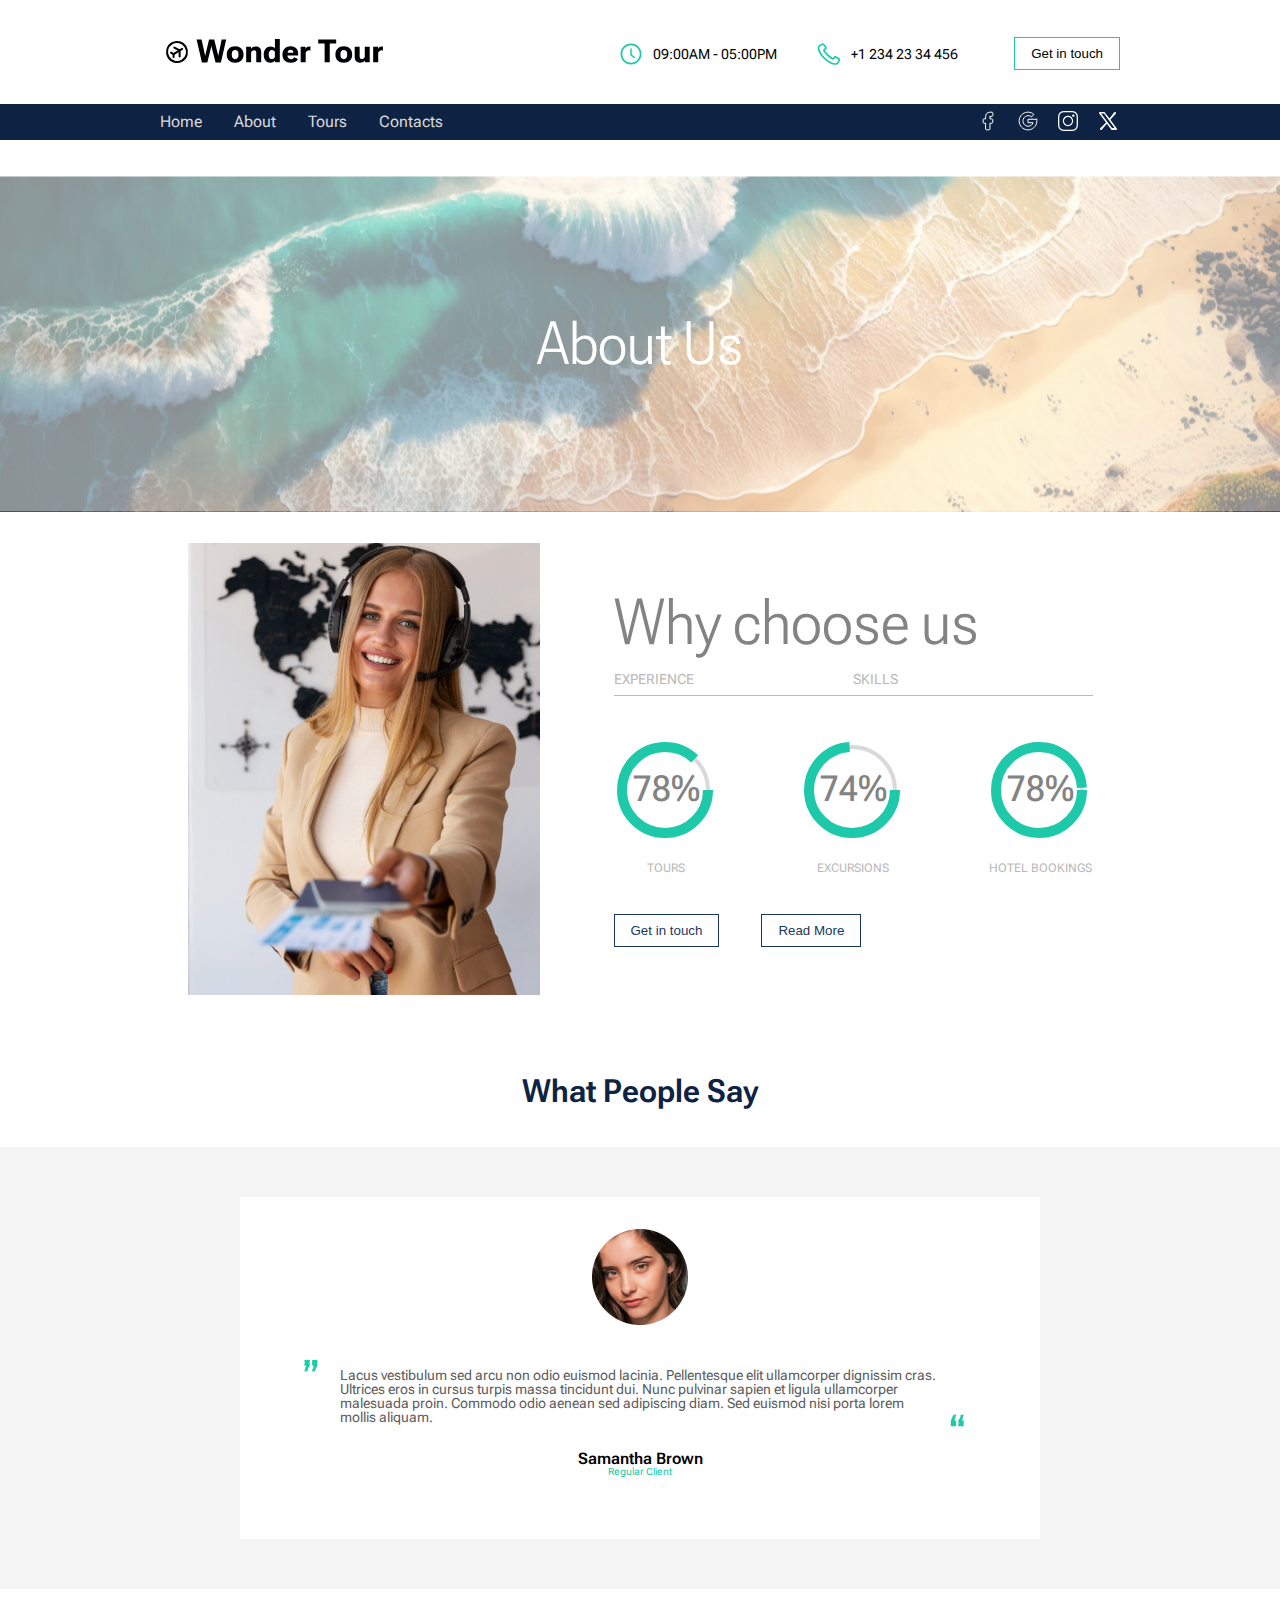
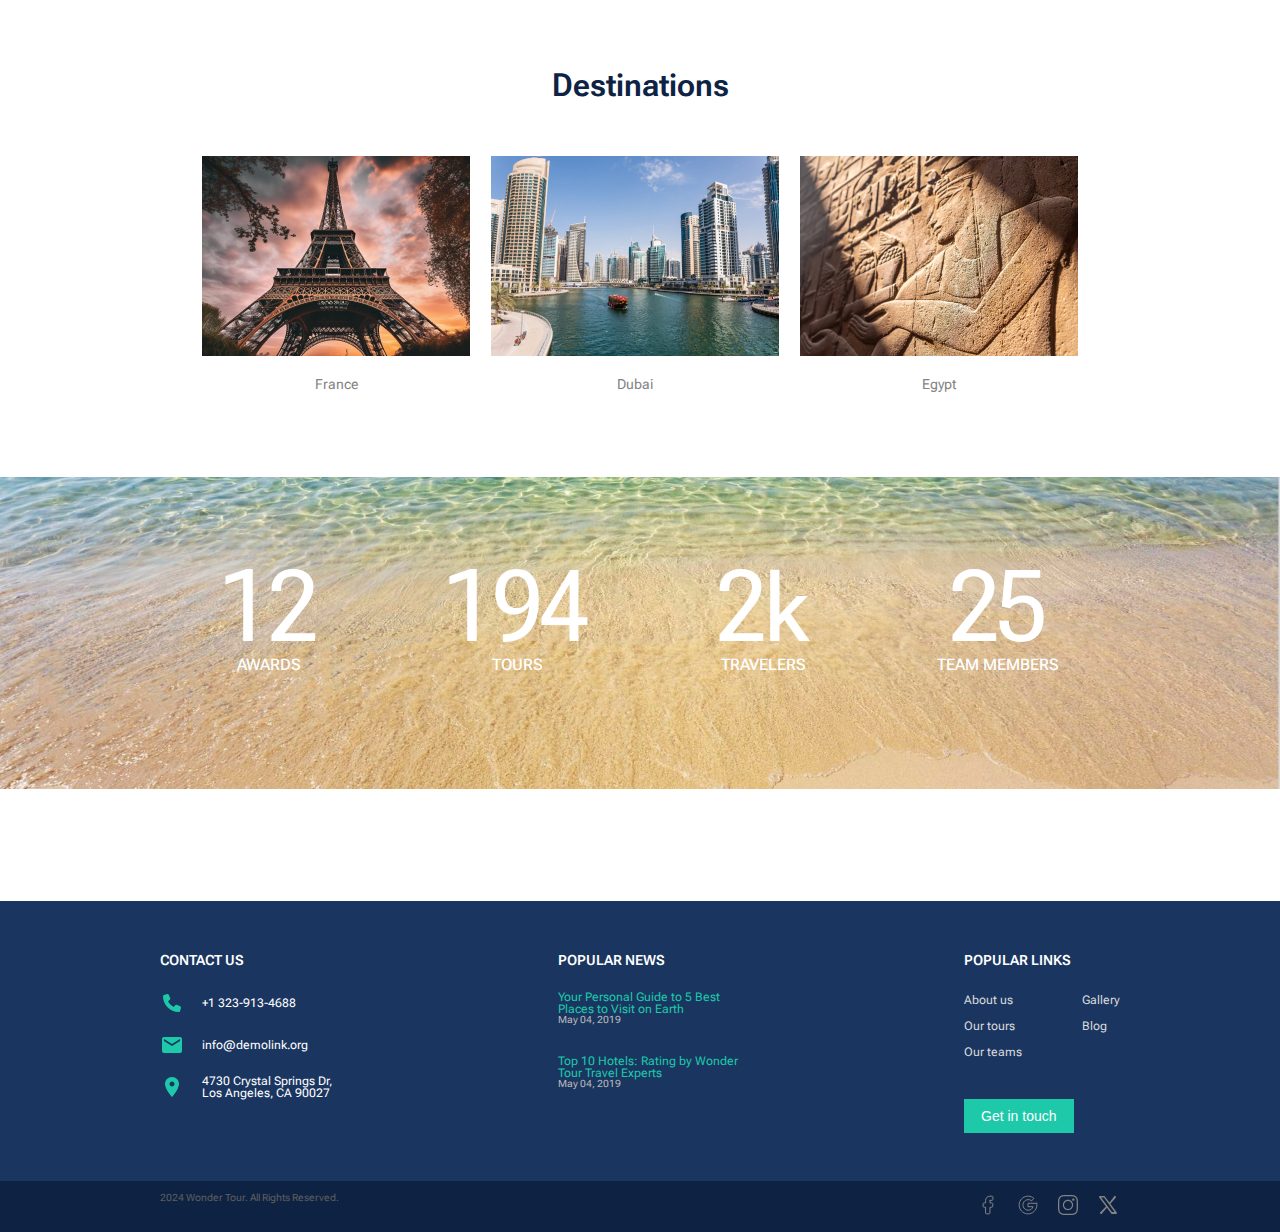
<file: about.html>
<!DOCTYPE html>
<html lang="en">
<head>
    <meta charset="UTF-8">
    <meta name="viewport" content="width=device-width, initial-scale=1.0">
    <title>Document</title>
    <link rel="stylesheet" href="css/reset.css">
    <link rel="stylesheet" href="https://cdnjs.cloudflare.com/ajax/libs/font-awesome/6.6.0/css/all.min.css" crossorigin="anonymous" referrerpolicy="no-referrer" />
    <link href="https://fonts.googleapis.com/css2?family=Roboto+Flex:opsz,wght@8..144,100..1000&display=swap" rel="stylesheet">
    <link rel="stylesheet" href="css/s_about.css">
    <link rel="stylesheet" href="css/media_about.css">
</head>
<body>
<header>
    <div class="header-top">
        <div class="container">
            <div class="logo">
                <a href="index.html"><img src="img/logo.svg" alt="logo"></a>
            </div>
            <div class="info">
                <div class="info-item">
                    <img src="img/clock.svg" alt="clock">
                    <span>09:00AM - 05:00PM</span>
                </div>
                <div class="info-item">
                    <img src="img/phone.svg" alt="phone">
                    <span>+1 234 23 34 456</span>
                </div>         
                <button>Get in touch</button>
            </div>
        </div>                    
    </div>
    <nav>
        <div class="scrollTop">
            <i class="fa-regular fa-circle-up"></i>
        </div>
        <div class="container">
            <ul class="menu">
                <li><a href="index.html">Home</a>
                    <span class="sub-menu-arrow"></span>
                    <ul class="sub-menu">
                        <li><a data-goto=".sub-menu-link1" href="index.html#sub-menu-link1">Tours</a></li>
                        <li><a data-goto=".sub-menu-link2" href="index.html#sub-menu-link2">Horizons</a></li>
                        <li><a data-goto=".sub-menu-link3" href="index.html#sub-menu-link3">Services</a></li>
                        <li><a data-goto=".sub-menu-link4" href="index.html#sub-menu-link4">Hot tours</a></li>
                        <li><a data-goto=".sub-menu-link5" href="index.html#sub-menu-link5">People</a></li>
                        <li><a data-goto=".sub-menu-link6" href="index.html#sub-menu-link6">Impression</a></li>
                    </ul>
                </li>
                <li><a href="about.html">About</a>
                    <span class="sub-menu-arrow"></span>
                <ul class="sub-menu">
                    <li><a href="about.html#choose">Choose</a></li>
                    <li><a href="about.html#p_say">Peaple say</a></li>
                    <li><a href="about.html#dest">Destinations</a></li>
                </ul>
                </li>
                <li><a href="tours.html">Tours</a>
                    <span class="sub-menu-arrow"></span>
                    <ul class="sub-menu">
                        <li><a href="tours.html#h_tours">Hot tours</a></li>
                        <li><a href="tours.html#our_dest">Our Destinations</a></li>
                    </ul>
                </li>
                <li><a href="contacts.html">Contacts</a>
                </li>
            </ul>
            <div class="btn-menu">
                <i class="fa-solid fa-bars"></i>
            </div>
            <ul class="socials">
                <li><a href="https://uk-ua.facebook.com/"><img src="img/Social Facebook.svg" alt="facebook"></a></li>
                <li><a href="https://mail.google.com/mail"><img src="img/Social Google.svg" alt="gmail"></a></li>
                <li><a href="https://www.instagram.com/"><img src="img/Social Instagram.svg" alt="instagram"></a></li>
                <li><a href="https://x.com/"><img src="img/Social X.svg" alt="twitter"></a></li>
            </ul>
        </div>        
    </nav>
    <div class="header-content">
        <h1>About Us</h1>
    </div>    
</header>
<section class="choose">
    <a id="choose"></a>
    <div class="container">
        <div class="choose-im">
            <img src="img/choose_img.jpg" alt="woman">
        </div>
        <div class="choose-info">
            <h1>Why choose us</h1>
            <ul>
                <li><a href="#">Experience</a></li>
                <li><a href="#">Skills</a></li>
            </ul>
            <div class="experience">
                <div>
                    <div class="percent">
                        <svg class="c1">
                            <circle cx="51" cy="51" r="43">
                        </svg>
                        <svg class="c2" data-value="87">
                            <circle cx="51" cy="51" r="43">
                        </svg>
                    </div>
                    <p class="counter"><span data-value="87">87</span>%</p>
                    <p>tours</p>
                </div>
                <div>
                    <div class="percent">
                        <svg class="c1">
                            <circle cx="51" cy="51" r="43">
                        </svg>
                        <svg class="c2" data-value="74">
                            <circle cx="51" cy="51" r="43">
                        </svg>
                    </div>
                    <p class="counter"><span data-value="74">74</span>%</p>
                    <p>excursions</p>
                </div>
                <div>
                    <div class="percent">
                        <svg class="c1">
                            <circle cx="51" cy="51" r="43">
                        </svg>
                        <svg class="c2" data-value="99">
                            <circle cx="51" cy="51" r="43">
                        </svg>
                    </div>
                    <p class="counter"><span data-value="99">99</span>%</p>
                    <p>hotel bookings</p>
                </div>
            </div>
            <div class="btn">
                <button>Get in touch</button>
                <button>Read More</button>
            </div>
        </div>
    </div>
</section>
<section class="people-say">
    <a id="p_say"></a>
    <h2>What People Say</h2>
    <div class="grey">
        <div class="container">
            <img src="img/face.png" alt="face">
            <p class="say">
                Lacus vestibulum sed arcu non odio euismod lacinia. Pellentesque elit ullamcorper dignissim cras. Ultrices eros in cursus turpis massa tincidunt dui. Nunc pulvinar sapien et ligula ullamcorper malesuada proin. Commodo odio aenean sed adipiscing diam. Sed euismod nisi porta lorem mollis aliquam.
                <img src="img/open.svg" alt="open" class="open">
                <img src="img/close.svg" alt="close" class="close">
            </p>

            <p class="name">Samantha Brown</p>
            <p class="status">Regular Client</p>
        </div>
    </div>
</section>
<section class="dest">
    <a id="dest"></a>
    <h2>Destinations</h2>
    <div class="container">
        <div class="dest-item">
            <img src="img/des_frans.jpg" alt="france">
            <p>France</p>
        </div>
        <div class="dest-item">
            <img src="img/des_dubai.jpg" alt="dubai">
            <p>Dubai</p>
        </div>
        <div class="dest-item">
            <img src="img/des_egypt.jpg" alt="egypt">
            <p>Egypt</p>
        </div>
    </div>
</section>
<section class="counts">
    <div class="container">
        <div>
            <p class="num">12</p>
            <p class="title">awards</p>
        </div>
        <div>
            <p class="num">194</p>
            <p class="title">tours</p>
        </div>
        <div>
            <p class="num">2k</p>
            <p class="title">travelers</p>
        </div>
        <div>
            <p class="num">25</p>
            <p class="title">team members</p>
        </div>
    </div>
</section> 
<footer>
    <div class="footer-cont">
        <div class="container">
            <div class="f-cont-contacts">
                <h3>CONTACT US</h3>
                <div>
                    <img src="img/footer_phone.svg" alt="phone" style="margin:3px">
                    <p>+1 323-913-4688</p>
                </div>
                <div>
                    <img src="img/footer_email.svg" alt="email">
                    <p>info@demolink.org</p>
                </div>
                <div>
                    <img src="img/footer_location.svg" alt="location">
                    <p>4730 Crystal Springs Dr,<br>
                        Los Angeles, CA 90027</p>
                </div>
            </div>
            <div class="f-cont-popnews">
                <h3>POPULAR NEWS</h3>
                <div>
                    <p class="news-title">
                        Your Personal Guide to 5 Best<br>
                        Places to Visit on Earth
                    </p>
                    <p class="news-date">
                        May 04, 2019
                    </p>
                </div>
                <div>
                    <p class="news-title">
                        Top 10 Hotels: Rating by Wonder<br>
                        Tour Travel Experts
                    </p>
                    <p class="news-date">
                        May 04, 2019
                    </p>
                </div>

            </div>
            <div class="f-cont-poplinks">
                <h3>POPULAR LINKS</h3>
                <div class="links">
                    <ul>
                        <li><a href="#">About us</a></li>
                        <li><a href="#">Our tours</a></li>
                        <li><a href="#">Our teams</a></li>
                    </ul>
                    <ul>
                        <li><a href="#">Gallery</a></li>
                        <li><a href="#">Blog</a></li>
                    </ul>
                </div>
                <button>Get in touch</button>
            </div>
        </div>
    </div>
    <div class="footer-bottom">
        <div class="container">
            <p>
                2024  Wonder Tour. All Rights Reserved.
            </p>
            <ul class="socials">
                <li><a href="https://uk-ua.facebook.com/"><img src="img/Social Facebook copy.svg" alt="facebook"></a></li>
                <li><a href="https://mail.google.com/mail"><img src="img/Social Google copy.svg" alt="gmail"></a></li>
                <li><a href="https://www.instagram.com/"><img src="img/Social Instagram copy.svg" alt="instagram"></a></li>
                <li><a href="https://x.com/"><img src="img/Social X copy.svg" alt="twitter"></a></li>
            </ul>
        </div>
    </div>
</footer>
<script src="js/counter.js"></script>
<script src="js/nav.js"></script>
</body>
</html>
</file>
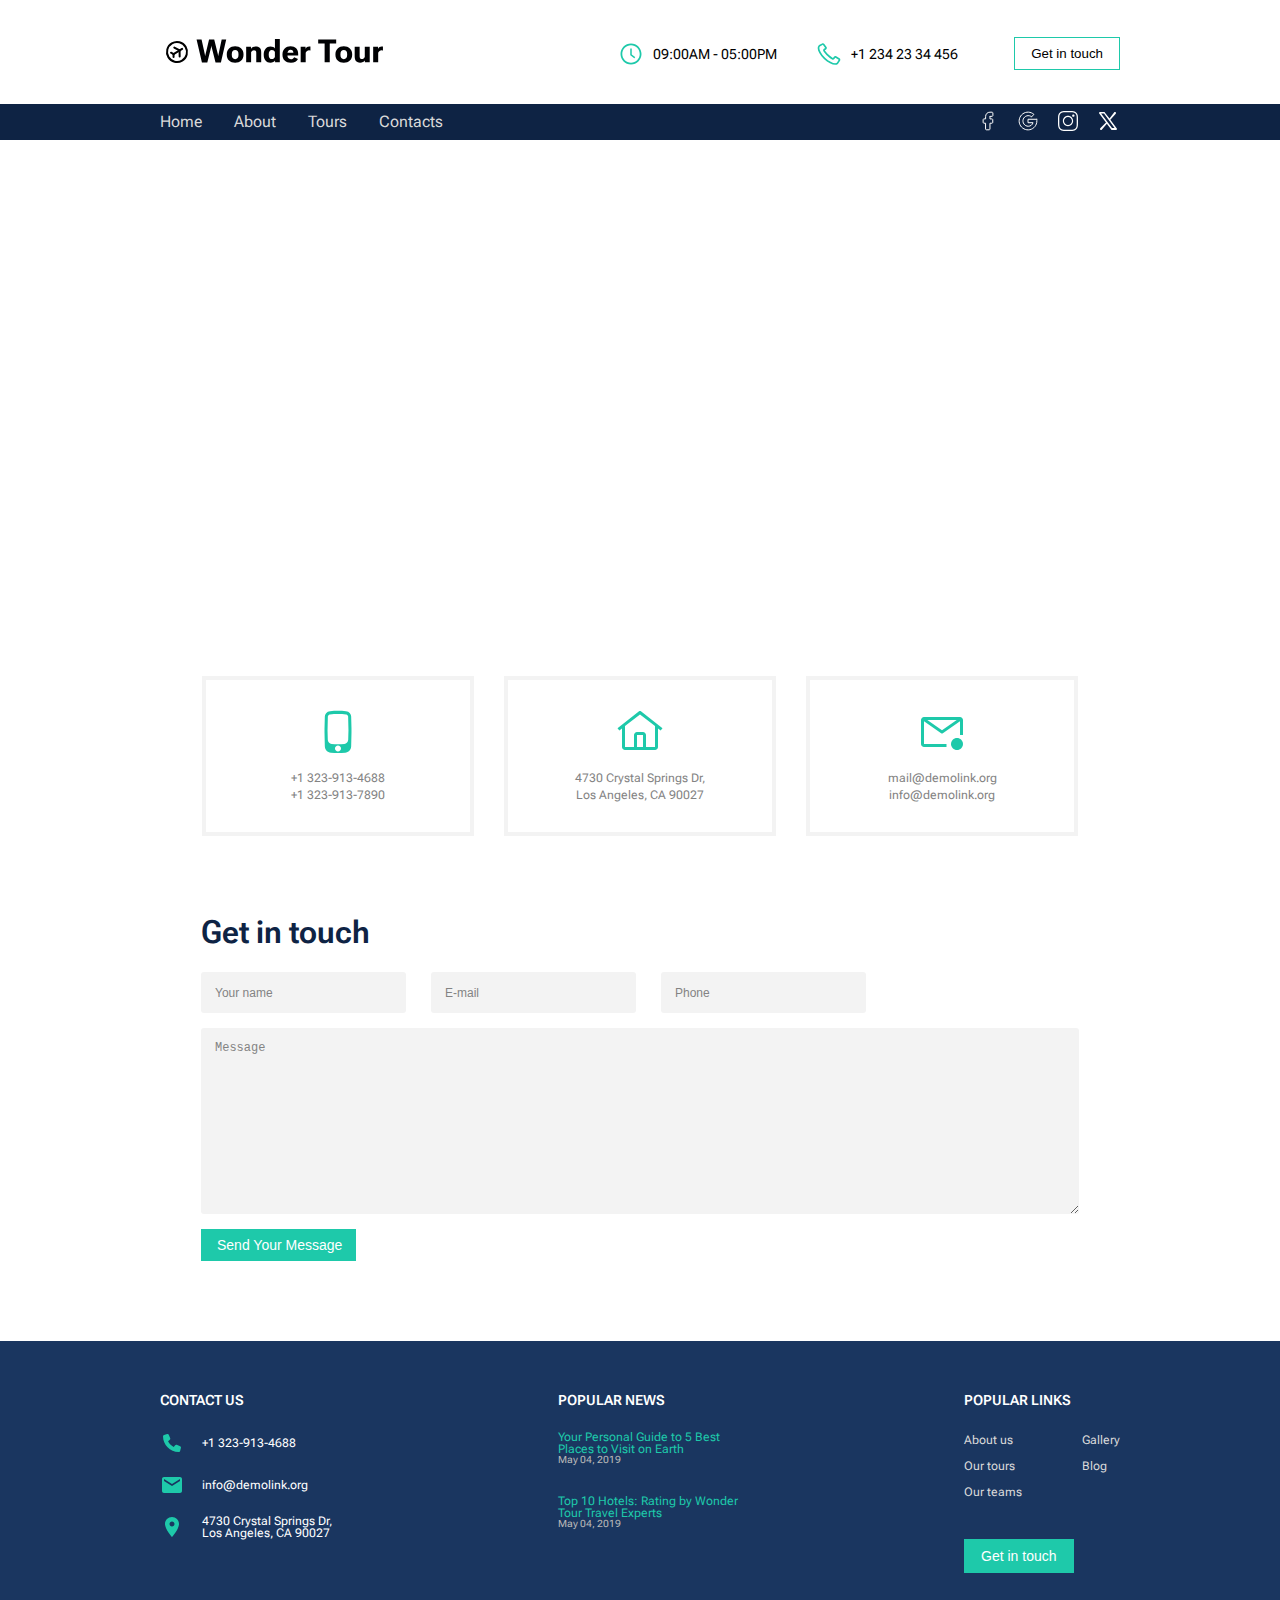
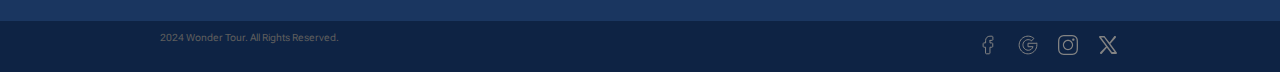
<file: contacts.html>
<!DOCTYPE html>
<html lang="en">
<head>
    <meta charset="UTF-8">
    <meta name="viewport" content="width=device-width, initial-scale=1.0">
    <title>Document</title>
    <link rel="stylesheet" href="css/reset.css">
    <link rel="stylesheet" href="https://cdnjs.cloudflare.com/ajax/libs/font-awesome/6.6.0/css/all.min.css" crossorigin="anonymous" referrerpolicy="no-referrer" />
    <link href="https://fonts.googleapis.com/css2?family=Roboto+Flex:opsz,wght@8..144,100..1000&display=swap" rel="stylesheet">
    <link rel="stylesheet" href="css/s_contacts.css">
    <link rel="stylesheet" href="css/media_contacts.css">
</head>
<body>
<header>
    <div class="header-top">
        <div class="container">
            <div class="logo">
                <a href="index.html"><img src="img/logo.svg" alt="logo"></a>
            </div>
            <div class="info">
                <div class="info-item">
                    <img src="img/clock.svg" alt="clock">
                    <span>09:00AM - 05:00PM</span>
                </div>
                <div class="info-item">
                    <img src="img/phone.svg" alt="phone">
                    <span>+1 234 23 34 456</span>
                </div>         
                <button>Get in touch</button>
            </div>
        </div>                    
    </div>
    <nav>
        <div class="scrollTop">
            <i class="fa-regular fa-circle-up"></i>
        </div>
        <div class="container">
            <ul class="menu">
                <li><a href="index.html">Home</a>
                    <span class="sub-menu-arrow"></span>
                    <ul class="sub-menu">
                        <li><a data-goto=".sub-menu-link1" href="index.html#sub-menu-link1">Tours</a></li>
                        <li><a data-goto=".sub-menu-link2" href="index.html#sub-menu-link2">Horizons</a></li>
                        <li><a data-goto=".sub-menu-link3" href="index.html#sub-menu-link3">Services</a></li>
                        <li><a data-goto=".sub-menu-link4" href="index.html#sub-menu-link4">Hot tours</a></li>
                        <li><a data-goto=".sub-menu-link5" href="index.html#sub-menu-link5">People</a></li>
                        <li><a data-goto=".sub-menu-link6" href="index.html#sub-menu-link6">Impression</a></li>
                    </ul>
                </li>
                <li><a href="about.html">About</a>
                    <span class="sub-menu-arrow"></span>
                <ul class="sub-menu">
                    <li><a href="about.html#choose">Choose</a></li>
                    <li><a href="about.html#p_say">Peaple say</a></li>
                    <li><a href="about.html#dest">Destinations</a></li>
                </ul>
                </li>
                <li><a href="tours.html">Tours</a>
                    <span class="sub-menu-arrow"></span>
                    <ul class="sub-menu">
                        <li><a href="tours.html#h_tours">Hot tours</a></li>
                        <li><a href="tours.html#our_dest">Our Destinations</a></li>
                    </ul>
                </li>
                <li><a href="contacts.html">Contacts</a>
                </li>
            </ul>
            <div class="btn-menu">
                <i class="fa-solid fa-bars"></i>
            </div>
            <ul class="socials">
                <li><a href="https://uk-ua.facebook.com/"><img src="img/Social Facebook.svg" alt="facebook"></a></li>
                <li><a href="https://mail.google.com/mail"><img src="img/Social Google.svg" alt="gmail"></a></li>
                <li><a href="https://www.instagram.com/"><img src="img/Social Instagram.svg" alt="instagram"></a></li>
                <li><a href="https://x.com/"><img src="img/Social X.svg" alt="twitter"></a></li>
            </ul>
        </div>        
    </nav>
    <div class="header-content">
        <iframe src="https://www.google.com/maps/embed?pb=!1m18!1m12!1m3!1d3302.297314352256!2d-118.28510335118733!3d34.13873489586714!2m3!1f0!2f0!3f0!3m2!1i1024!2i768!4f13.1!3m3!1m2!1s0x80c2c0623fe71971%3A0xc829e89a5dcc767e!2s4730%20Crystal%20Springs%20Dr%2C%20Los%20Angeles%2C%20CA%2090027%2C%20%D0%A1%D0%A8%D0%90!5e0!3m2!1sru!2sua!4v1721647230732!5m2!1sru!2sua" width="100%" height="420" style="border:0;" allowfullscreen="" loading="lazy" referrerpolicy="no-referrer-when-downgrade"></iframe>
    </div>    
</header>
<section class="contacts">
    <div class="container">
        <div class="contact-item">
            <img src="img/Mobile Phone.svg" alt="phone">
            <p>
                +1 323-913-4688<br>
                +1 323-913-7890
            </p>
        </div>
        <div class="contact-item">
            <img src="img/Home.svg" alt="home">
            <p>
                4730 Crystal Springs Dr,<br>
                Los Angeles, CA 90027
            </p>
        </div>
        <div class="contact-item">
            <img src="img/Email New.svg" alt="email">
            <p>
                mail@demolink.org<br>
                info@demolink.org
            </p>
        </div>
    </div>
</section>
<section class="getintouch">      
    <div class="container">
        <h2>Get in touch</h2>
        <form action="#">
            <div class="cont-info">
                <input type="text" class="cont-info-item" placeholder="Your name">
                <input type="text" class="cont-info-item" placeholder="E-mail">
                <input type="text" class="cont-info-item" placeholder="Phone" maxlength="13">
            </div>
            <textarea name="mes" id="mes" placeholder="Message"></textarea>
            <input type="submit" value="Send Your Message">
        </form>
    </div>
</section>
<footer>
    <div class="footer-cont">
        <div class="container">
            <div class="f-cont-contacts">
                <h3>CONTACT US</h3>
                <div>
                    <img src="img/footer_phone.svg" alt="phone" style="margin:3px">
                    <p>+1 323-913-4688</p>
                </div>
                <div>
                    <img src="img/footer_email.svg" alt="email">
                    <p>info@demolink.org</p>
                </div>
                <div>
                    <img src="img/footer_location.svg" alt="location">
                    <p>4730 Crystal Springs Dr,<br>
                        Los Angeles, CA 90027</p>
                </div>
            </div>
            <div class="f-cont-popnews">
                <h3>POPULAR NEWS</h3>
                <div>
                    <p class="news-title">
                        Your Personal Guide to 5 Best<br>
                        Places to Visit on Earth
                    </p>
                    <p class="news-date">
                        May 04, 2019
                    </p>
                </div>
                <div>
                    <p class="news-title">
                        Top 10 Hotels: Rating by Wonder<br>
                        Tour Travel Experts
                    </p>
                    <p class="news-date">
                        May 04, 2019
                    </p>
                </div>

            </div>
            <div class="f-cont-poplinks">
                <h3>POPULAR LINKS</h3>
                <div class="links">
                    <ul>
                        <li><a href="#">About us</a></li>
                        <li><a href="#">Our tours</a></li>
                        <li><a href="#">Our teams</a></li>
                    </ul>
                    <ul>
                        <li><a href="#">Gallery</a></li>
                        <li><a href="#">Blog</a></li>
                    </ul>
                </div>
                <button>Get in touch</button>
            </div>
        </div>
    </div>
    <div class="footer-bottom">
        <div class="container">
            <p>
                2024  Wonder Tour. All Rights Reserved.
            </p>
            <ul class="socials">
                <li><a href="https://uk-ua.facebook.com/"><img src="img/Social Facebook copy.svg" alt="facebook"></a></li>
                <li><a href="https://mail.google.com/mail"><img src="img/Social Google copy.svg" alt="gmail"></a></li>
                <li><a href="https://www.instagram.com/"><img src="img/Social Instagram copy.svg" alt="instagram"></a></li>
                <li><a href="https://x.com/"><img src="img/Social X copy.svg" alt="twitter"></a></li>
            </ul>
        </div>
    </div>
</footer>
<script src="js/nav.js"></script>
</body>
</html>
</file>
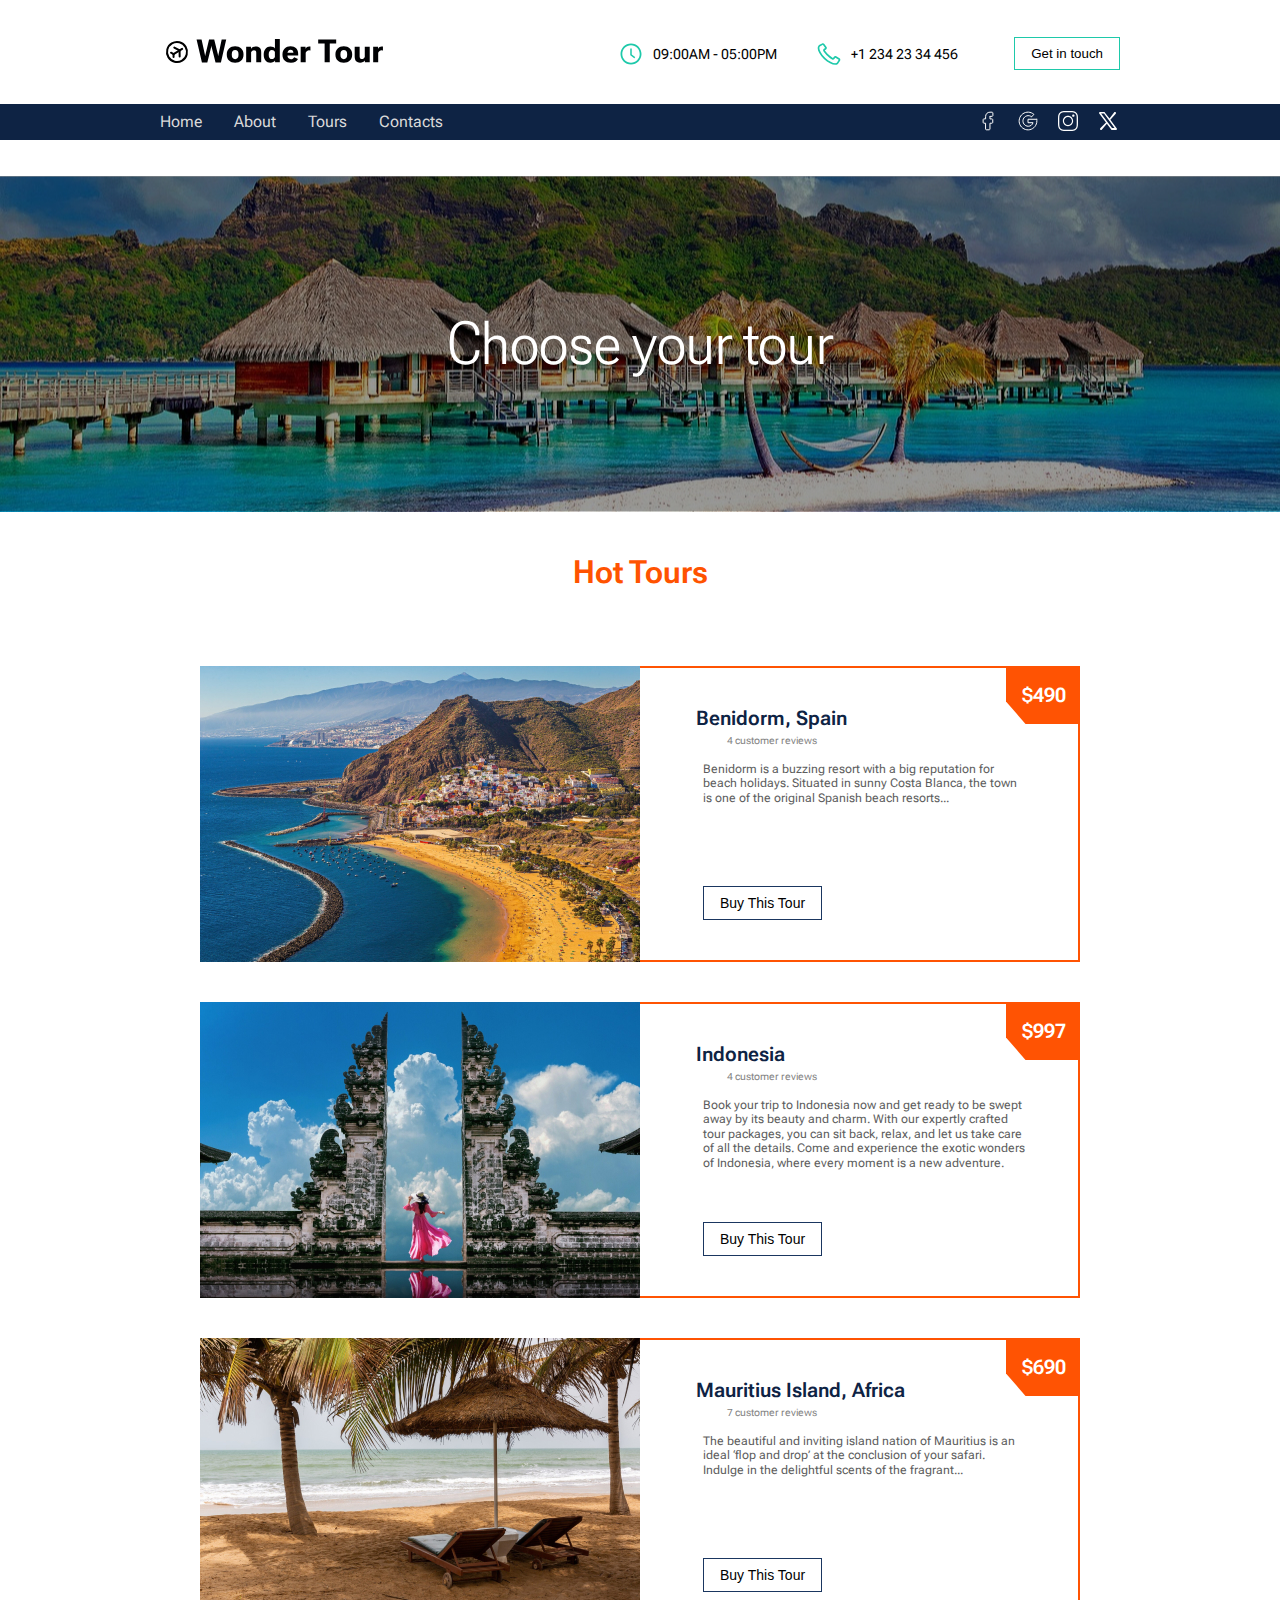
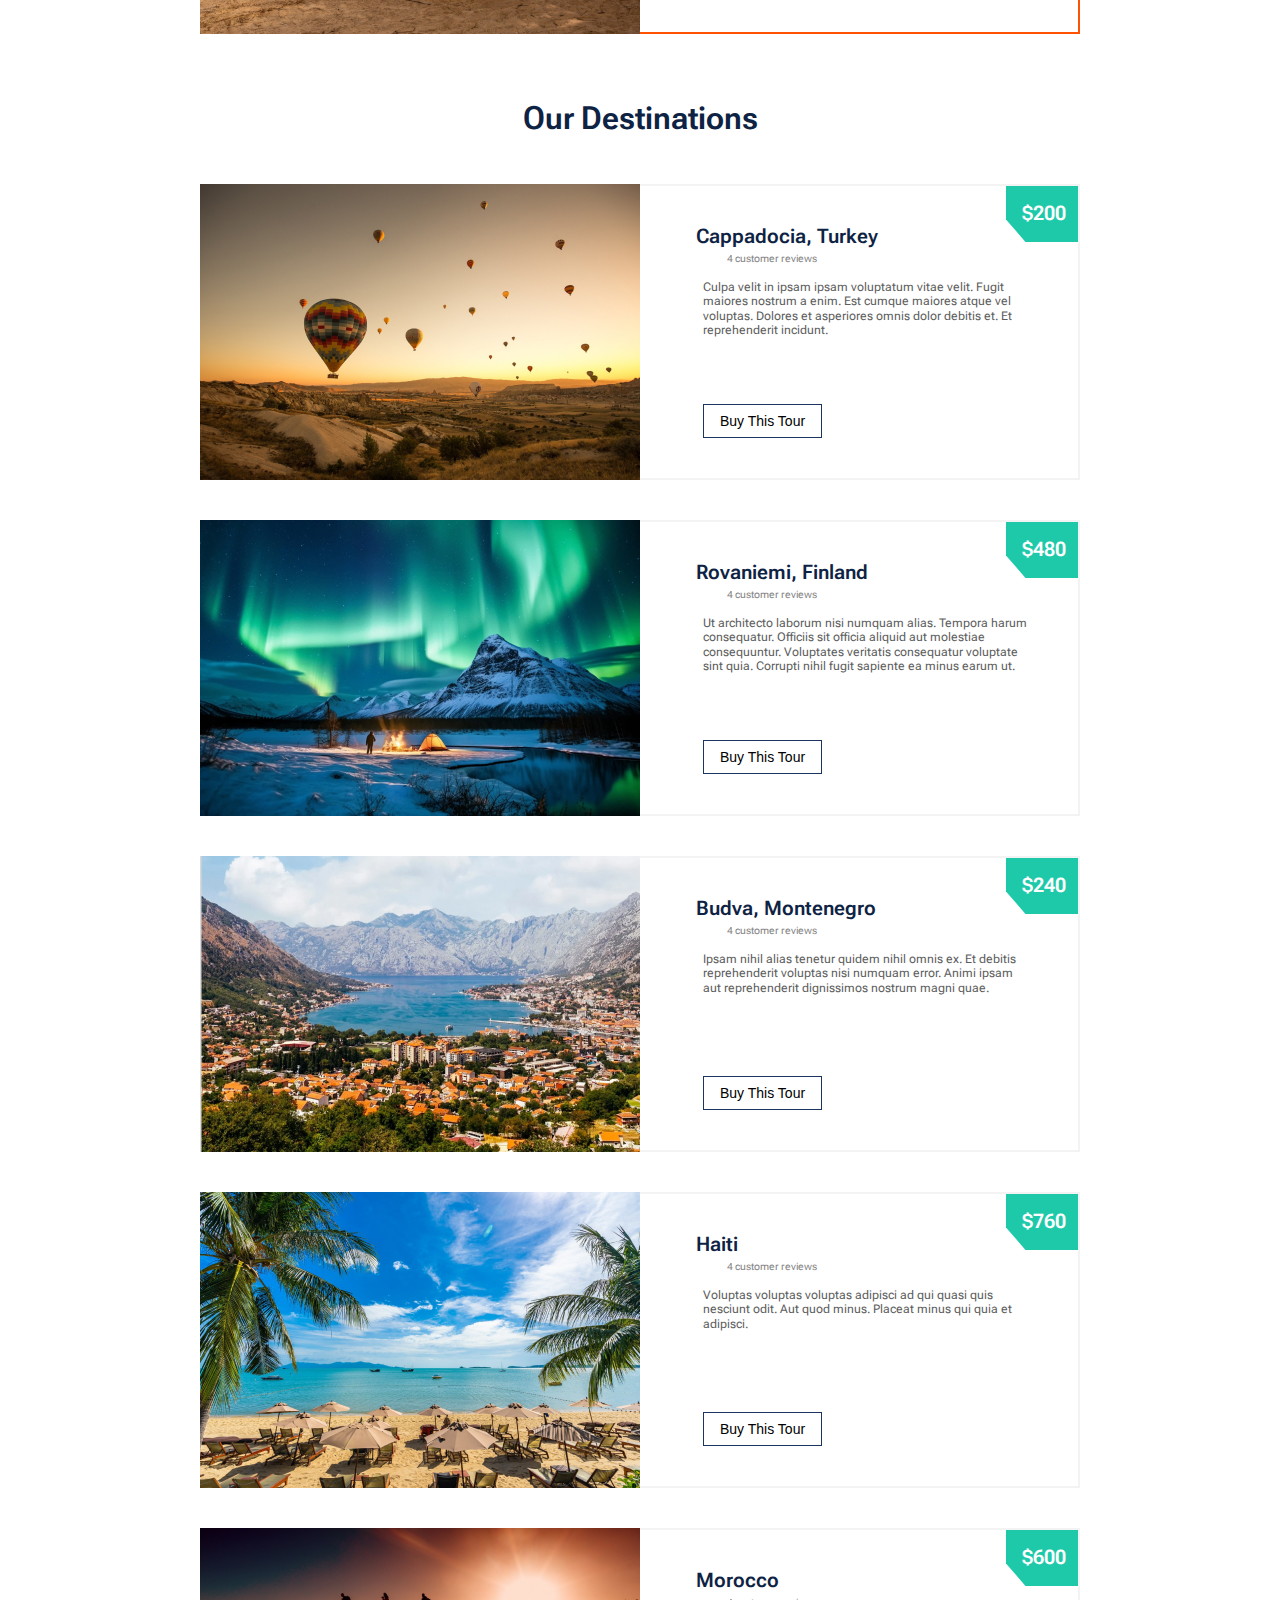
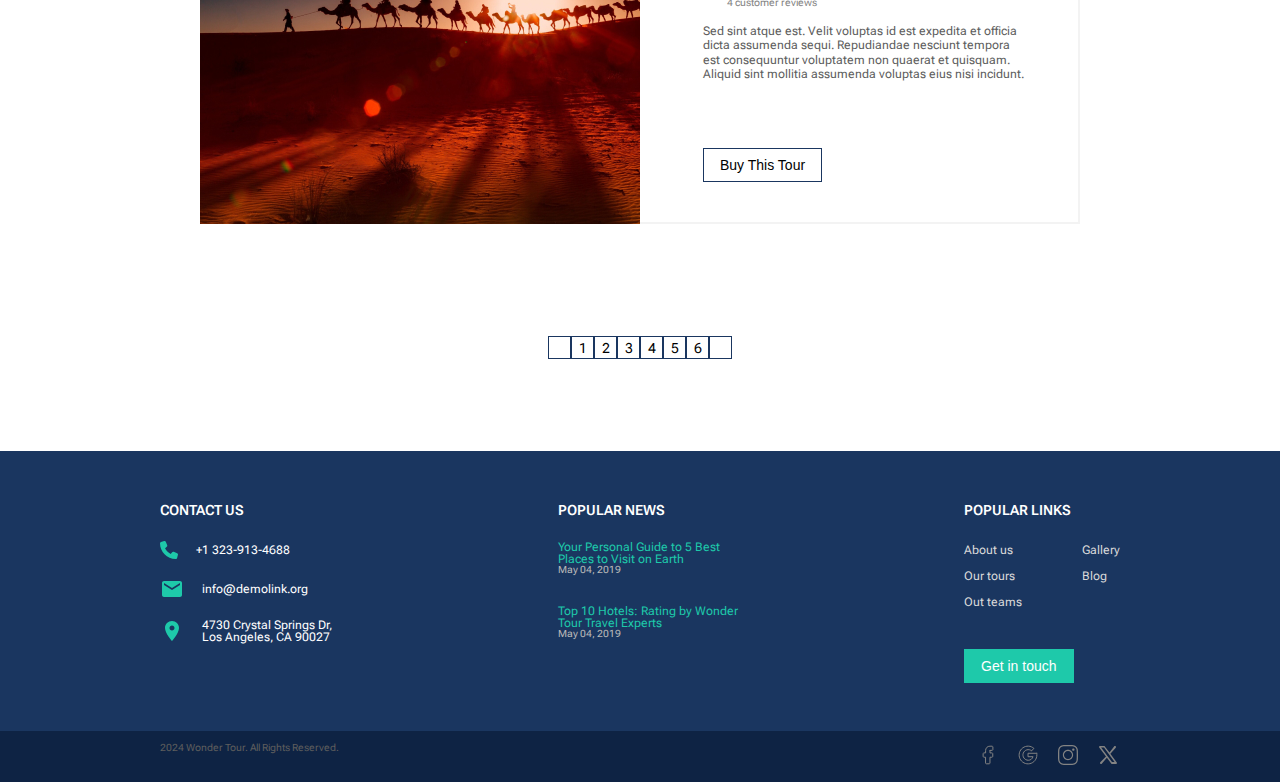
<file: tours.html>
<!DOCTYPE html>
<html lang="en">
<head>
    <meta charset="UTF-8">
    <meta name="viewport" content="width=device-width, initial-scale=1.0">
    <title>Document</title>
    <link rel="stylesheet" href="css/reset.css">
    <link href="https://fonts.googleapis.com/css2?family=Roboto+Flex:opsz,wght@8..144,100..1000&family=Roboto:ital,wght@0,100;0,300;0,400;0,500;0,700;0,900;1,100;1,300;1,400;1,500;1,700;1,900&display=swap" rel="stylesheet">
    <link rel="stylesheet" href="css/s_tours.css">
    <link rel="stylesheet" href="https://cdnjs.cloudflare.com/ajax/libs/font-awesome/6.7.1/css/all.min.css" integrity="sha512-5Hs3dF2AEPkpNAR7UiOHba+lRSJNeM2ECkwxUIxC1Q/FLycGTbNapWXB4tP889k5T5Ju8fs4b1P5z/iB4nMfSQ==" crossorigin="anonymous" referrerpolicy="no-referrer" />
    <link rel="stylesheet" href="css/media_tours.css">
</head>
<body>
<header>
    <div class="header-top">
        <div class="container">
            <div class="logo">
                <a href="tours.html">
                    <img src="img/logo.svg" alt="logo">
                </a>
            </div>
            <div class="info">
                <div class="info-item">
                    <img src="img/clock.svg" alt="clock">
                    <span>09:00AM - 05:00PM</span>
                </div>
                <div class="info-item">
                    <img src="img/phone.svg" alt="phone">
                    <span>+1 234 23 34 456</span>
                </div>
                <button>Get in touch</button>
            </div>
        </div>
    </div>
    <nav>
        <div class="scrollTop">
            <i class="fa-regular fa-circle-up"></i>
        </div>
        <div class="container">
            <ul class="menu">
                <li><a href="index.html">Home</a>
                    <span class="sub-menu-arrow"></span>
                    <ul class="sub-menu">
                        <li><a href="index.html#sub-menu-link1" data-goto="sub-menu-link1">
                            Tours
                        </a></li>
                        <li><a href="index.html#sub-menu-link2" data-goto="sub-menu-link2">
                            Horizons
                        </a></li>
                        <li><a href="index.html#sub-menu-link3" data-goto="sub-menu-link3">
                            Services
                        </a></li>
                        <li><a href="index.html#sub-menu-link4" data-goto="sub-menu-link4">
                            Hot tours
                        </a></li>
                        <li><a href="index.html#sub-menu-link5" data-goto="sub-menu-link5">
                            People
                        </a></li>
                        <li><a href="index.html#sub-menu-link6" data-goto="sub-menu-link6">
                            Impression
                        </a></li>
                    </ul>
                </li>
                <li><a href="about.html">About</a>
                    <span class="sub-menu-arrow"></span>
                    <ul class="sub-menu">
                        <li><a href="about.html#choose">
                            Choose
                        </a></li>
                        <li><a href="about.html#p_say">
                            Peaple say
                        </a></li>
                        <li><a href="about.html#dest">
                            Destinations
                        </a></li>
                    </ul>
                </li>
                <li><a href="tours.html">Tours</a>
                    <span class="sub-menu-arrow"></span>
                    <ul class="sub-menu">
                        <li><a href="tours.html#h_tours">Hot tours</a></li>
                        <li><a href="tours.html#our_dest">Our Destinations</a></li>
                    </ul>
                </li>
                <li><a href="contacts.html">Contacts</a>                
                </li>
            </ul>

            <div class="btn-menu">
                <i class="fa-solid fa-bars"></i>
            </div>
            
            <ul class="socials">
                <li><a href="https://uk-ua.facebook.com/"><img src="img/Social Facebook.svg" alt="facebook"></a></li>
                <li><a href="https://mail.google.com/mail"><img src="img/Social Google.svg" alt="gmail"></a></li>
                <li><a href="https://www.instagram.com/"><img src="img/Social Instagram.svg" alt="instagram"></a></li>
                <li><a href="https://x.com/"><img src="img/Social X.svg" alt="twitter"></a></li>
            </ul>
        </div>
    </nav>
    <div class="header-content">
        <div class="container">
            <h1>Choose your tour</h1>
        </div>
    </div>
</header>
<section class="hot-tours">
    <a id="h_tours"></a>
    <h2>Hot tours</h2>
    <div class="container">
        <div class="tour-item">
            <div class="tour-im">
                <img src="img/tour1.jpg" alt="tour1">
            </div>
            <div class="tour-info">
                <div class="price">
                    <span>$490</span>
                </div>
                <div class="tour-info-text">
                    <h3>Benidorm, Spain</h3>
                    <div class="tour-stars">
                        <ul>
                            <li><i class="fa-solid fa-star"></i></li>
                            <li><i class="fa-solid fa-star"></i></li>
                            <li><i class="fa-solid fa-star"></i></li>
                            <li><i class="fa-solid fa-star"></i></li>
                            <li><i class="fa-solid fa-star"></i></li>
                        </ul>
                        <p>4 customer reviews</p>
                    </div>
                    <p>
                        Benidorm is a buzzing resort with a big reputation for beach holidays. Situated in sunny Costa Blanca, the town is one of the original Spanish beach resorts...
                    </p>
                </div>
                <div class="tour-info-btn">
                    <button>Buy This Tour</button>
                </div>
            </div>
        </div>
        <div class="tour-item">
            <div class="tour-im">
                <img src="img/tour3.jpg" alt="tour2">
            </div>
            <div class="tour-info">
                <div class="price">
                    <span>$997</span>
                </div>
                <div class="tour-info-text">
                    <h3>Indonesia</h3>
                    <div class="tour-stars">
                        <ul>
                            <li><i class="fa-solid fa-star"></i></li>
                            <li><i class="fa-solid fa-star"></i></li>
                            <li><i class="fa-solid fa-star"></i></li>
                            <li><i class="fa-solid fa-star"></i></li>
                            <li><i class="fa-solid fa-star"></i></li>
                        </ul>
                        <p>4 customer reviews</p>
                    </div>
                    <p>Book your trip to Indonesia now and get ready to be swept away by its beauty and charm. With our expertly crafted tour packages, you can sit back, relax, and let us take care of all the details. Come and experience the exotic wonders of Indonesia, where every moment is a new adventure.

                    </p>
                </div>
                <div class="tour-info-btn">
                    <button>Buy This Tour</button>
                </div>
            </div>
        </div>
        <div class="tour-item">
            <div class="tour-im">
                <img src="img/tour2.jpg" alt="tour3">
            </div>
            <div class="tour-info">
                <div class="price">
                    <span>$690</span>
                </div>
                <div class="tour-info-text">
                    <h3>Mauritius Island, Africa</h3>
                    <div class="tour-stars">
                        <ul>
                            <li><i class="fa-solid fa-star"></i></li>
                            <li><i class="fa-solid fa-star"></i></li>
                            <li><i class="fa-solid fa-star"></i></li>
                            <li><i class="fa-solid fa-star"></i></li>
                            <li><i class="fa-solid fa-star"></i></li>
                        </ul>
                        <p>7 customer reviews</p>
                    </div>
                    <p>The beautiful and inviting island nation of Mauritius is an ideal ‘flop and drop’ at the conclusion of your safari. Indulge in the delightful scents of the fragrant...</p>
                </div>
                <div class="tour-info-btn">
                    <button>Buy This Tour</button>
                </div>
            </div>
        </div>
    </div>
</section>
<section class="our-dest">
    <a id="our_dest"></a>
    <h2>Our destinations</h2>
    <div class="container">
        <div class="tour-item">
            <div class="tour-im">
                <img src="img/dest-im1.jpg" alt="tour1">
            </div>
            <div class="tour-info">
                <div class="price">
                    <span>$200</span>
                </div>
                <div class="tour-info-text">
                    <h3>Cappadocia, Turkey</h3>
                    <div class="tour-stars">
                        <ul>
                            <li><i class="fa-solid fa-star"></i></li>
                            <li><i class="fa-solid fa-star"></i></li>
                            <li><i class="fa-solid fa-star"></i></li>
                            <li><i class="fa-solid fa-star"></i></li>
                            <li><i class="fa-solid fa-star"></i></li>
                        </ul>
                        <p>4 customer reviews</p>
                    </div>
                    <p>
                        Culpa velit in ipsam ipsam voluptatum vitae velit. Fugit maiores nostrum a enim. Est cumque maiores atque vel voluptas. Dolores et asperiores omnis dolor debitis et. Et reprehenderit incidunt.
                    </p>
                </div>
                <div class="tour-info-btn">
                    <button>Buy This Tour</button>
                </div>
            </div>
        </div>
        <div class="tour-item">
            <div class="tour-im">
                <img src="img/dest-im2.jpg" alt="tour1">
            </div>
            <div class="tour-info">
                <div class="price">
                    <span>$480</span>
                </div>
                <div class="tour-info-text">
                    <h3>Rovaniemi, Finland</h3>
                    <div class="tour-stars">
                        <ul>
                            <li><i class="fa-solid fa-star"></i></li>
                            <li><i class="fa-solid fa-star"></i></li>
                            <li><i class="fa-solid fa-star"></i></li>
                            <li><i class="fa-solid fa-star"></i></li>
                            <li><i class="fa-solid fa-star"></i></li>
                        </ul>
                        <p>4 customer reviews</p>
                    </div>
                    <p>
                        Ut architecto laborum nisi numquam alias. Tempora harum consequatur. Officiis sit officia aliquid aut molestiae consequuntur. Voluptates veritatis consequatur voluptate sint quia. Corrupti nihil fugit sapiente ea minus earum ut.
                    </p>
                </div>
                <div class="tour-info-btn">
                    <button>Buy This Tour</button>
                </div>
            </div>
        </div>
        <div class="tour-item">
            <div class="tour-im">
                <img src="img/dest-im3.jpg" alt="tour1">
            </div>
            <div class="tour-info">
                <div class="price">
                    <span>$240</span>
                </div>
                <div class="tour-info-text">
                    <h3>Budva, Montenegro</h3>
                    <div class="tour-stars">
                        <ul>
                            <li><i class="fa-solid fa-star"></i></li>
                            <li><i class="fa-solid fa-star"></i></li>
                            <li><i class="fa-solid fa-star"></i></li>
                            <li><i class="fa-solid fa-star"></i></li>
                            <li><i class="fa-solid fa-star"></i></li>
                        </ul>
                        <p>4 customer reviews</p>
                    </div>
                    <p>
                        Ipsam nihil alias tenetur quidem nihil omnis ex. Et debitis reprehenderit voluptas nisi numquam error. Animi ipsam aut reprehenderit dignissimos nostrum magni quae.
                    </p>
                </div>
                <div class="tour-info-btn">
                    <button>Buy This Tour</button>
                </div>
            </div>
        </div>
        <div class="tour-item">
            <div class="tour-im">
                <img src="img/dest-im4.jpg" alt="tour1">
            </div>
            <div class="tour-info">
                <div class="price">
                    <span>$760</span>
                </div>
                <div class="tour-info-text">
                    <h3>Haiti</h3>
                    <div class="tour-stars">
                        <ul>
                            <li><i class="fa-solid fa-star"></i></li>
                            <li><i class="fa-solid fa-star"></i></li>
                            <li><i class="fa-solid fa-star"></i></li>
                            <li><i class="fa-solid fa-star"></i></li>
                            <li><i class="fa-solid fa-star"></i></li>
                        </ul>
                        <p>4 customer reviews</p>
                    </div>
                    <p>
                        Voluptas voluptas voluptas adipisci ad qui quasi quis nesciunt odit. Aut quod minus. Placeat minus qui quia et adipisci.
                    </p>
                </div>
                <div class="tour-info-btn">
                    <button>Buy This Tour</button>
                </div>
            </div>
        </div>
        <div class="tour-item">
            <div class="tour-im">
                <img src="img/dest-im5.jpg" alt="tour1">
            </div>
            <div class="tour-info">
                <div class="price">
                    <span>$600</span>
                </div>
                <div class="tour-info-text">
                    <h3>Morocco</h3>
                    <div class="tour-stars">
                        <ul>
                            <li><i class="fa-solid fa-star"></i></li>
                            <li><i class="fa-solid fa-star"></i></li>
                            <li><i class="fa-solid fa-star"></i></li>
                            <li><i class="fa-solid fa-star"></i></li>
                            <li><i class="fa-solid fa-star"></i></li>
                        </ul>
                        <p>4 customer reviews</p>
                    </div>
                    <p>
                        Sed sint atque est. Velit voluptas id est expedita et officia dicta assumenda sequi. Repudiandae nesciunt tempora est consequuntur voluptatem non quaerat et quisquam. Aliquid sint mollitia assumenda voluptas eius nisi incidunt.
                    </p>
                </div>
                <div class="tour-info-btn">
                    <button>Buy This Tour</button>
                </div>
            </div>
        </div>
    </div>
    <div class="nav-dest">
        <div>
            <i class="fa-solid fa-angle-left"></i>
        </div>
        <div>1</div>
        <div>2</div>
        <div>3</div>
        <div>4</div>
        <div>5</div>
        <div>6</div>
        <div>
            <i class="fa-solid fa-angle-right"></i>
        </div>
    </div>
</section>
<footer>
    <div class="footer-cont">
        <div class="container">
            <div class="f-cont-contacts">
                <h3>CONTACT US</h3>
                <div>
                    <img src="img/footer_phone.svg" alt="phone">
                    <p>+1 323-913-4688</p>
                </div>
                <div>
                    <img src="img/footer_email.svg" alt="email">
                    <p>info@demolink.org</p>
                </div>
                <div>
                    <img src="img/footer_location.svg" alt="location">
                    <p>4730 Crystal Springs Dr,<br>
                        Los Angeles, CA 90027</p>
                </div>
            </div>
            <div class="f-cont-popnews">
                <h3>POPULAR NEWS</h3>
                <div>
                    <p  class="news-title">
                        Your Personal Guide to 5 Best<br>
                        Places to Visit on Earth
                    </p>
                    <p class="news-date">May 04, 2019</p>
                </div>
                <div>
                    <p class="news-title">
                        Top 10 Hotels: Rating by Wonder<br>
                            Tour Travel Experts
                    </p>
                    <p class="news-date">May 04, 2019</p>
                </div>
            </div>
            <div class="f-cont-poplinks">
                <h3>POPULAR LINKS</h3>
                <div class="links">
                    <ul>
                        <li><a href="#">About us</a></li>
                        <li><a href="#">Our tours</a></li>
                        <li><a href="#">Out teams</a></li>
                    </ul>
                    <ul>
                        <li><a href="#">Gallery</a></li>
                        <li><a href="#">Blog</a></li>
                    </ul>
                </div>
                <button>Get in touch</button>
            </div>
        </div>
    </div>
    <div class="footer-bottom">
        <div class="container">
            <p>
                2024  Wonder Tour. All Rights Reserved.
            </p>
            <ul class="socials">
                <li><a href="https://uk-ua.facebook.com/"><img src="img/Social Facebook copy.svg" alt="facebook"></a></li>
                <li><a href="https://mail.google.com/mail"><img src="img/Social Google copy.svg" alt="google"></a></li>
                <li><a href="https://www.instagram.com/"><img src="img/Social Instagram copy.svg" alt="instagram"></a></li>
                <li><a href="https://x.com/"><img src="img/Social X copy.svg" alt="twiter"></a></li>
            </ul>
        </div>
    </div>
</footer>
<script src="js/nav.js"></script>
</body>
</html>
</file>
<file: css/s_about.css>
@import url("header_footer.css");

.header-content{
    margin-top: 36px;
    height: 336px;
    background:url("../img/h_about_bg.jpg") center no-repeat;
    background-size: cover;
}

.header-content h1{
    font-size: 60px;
    color: #fff;
    text-align: center;
    line-height: 336px;
}



/* choose */
.choose{
    padding-top: 31px;
}
.choose .container{
    display: flex;
    gap: 74px;
    align-items: center;
    justify-content: center;
}

.choose-im{
    max-width: 352px;
    height: 452px;
}
.choose-im img{
    max-width:100%;
    height: auto;
}
.choose-info{
    max-width: 500px;
}
.choose-info h1{
    color: #838383;
    font-size: 64px;
}
.choose-info ul{
    display: flex;
    margin:16px 0 43px;
    padding-bottom: 8px;
    border-bottom: 1px solid #b9b9b9;
}
.choose-info ul li{
    width: 50%;
}
.choose-info ul a{
    color: #b9b9b9;
    font-size: 14px;
    text-transform: uppercase;
    
}
.choose-info ul a:hover{
    color: #1EC9AA;
}
.experience{
    display: flex;
    justify-content: space-between;
    gap: 82px;
    transition: all 0.3s ease;
}
.experience>div{
    width: 105px;
    position: relative;
    text-align: center;
}
.experience .percent{
    position: absolute;
    width: 102px;
    height:102px;
    top: 0;
    left: 0;
}
.experience .percent svg{
    width: 102px;
    height:102px;
} 
.experience .percent .c1{
    fill:none;
    stroke:#D9D9D9;
    stroke-width: 4px;
    position: absolute;
    left: 0;
}
.experience .percent .c2{
    fill:none;
    stroke:#1EC9AA;
    stroke-width: 10px;
    stroke-dasharray:270.04px;
    stroke-dashoffset:270.4px;
    position: absolute;
    left:0;
    transition: all 0.7s ease-in-out;
}

.experience div p:first-of-type{
    font-size: 36px;
    font-weight: 500;
    margin-top: 32px;
    letter-spacing: 0.5%;
    text-transform: uppercase;
    color: #838383;
}
.experience div p:last-of-type{
    margin-top: 55px;
    text-transform: uppercase;
    font-size: 12px;
    color: #b9b9b9;
}
.choose-info .btn{
    display: flex;
    column-gap: 42px;
    font-size: 14px;
    margin-top: 40px;
}
.choose-info .btn button:hover{
    border: 1px solid #1EC9AA;
    outline: none;
    color: #fff;
    background-color: #1EC9AA;
    cursor: pointer;
}
.choose-info .btn button{
    padding: 8px 16px;
    border: 1px solid #1A3660;
    color:#1A3660;
    background-color: #fff;
    cursor: pointer;
}

/* people-say */
.people-say{
    padding-top: 80px;
}
.people-say h2{
    color: #0E2344;
    font-size: 32px;
    font-weight: 600;
    margin-bottom: 40px;
    text-align: center;
}
.people-say .grey{
    background-color: #f5f5f5;
    padding: 50px 0 50px;
}
.people-say .container{
    padding: 32px 16px 62px;
    background-color: #fff;
    text-align: center;
    width: 800px;
}
.people-say .say{
    max-width: 600px;
    font-size: 14px;
    margin: 40px auto 27px;
    text-align: left;
    color: #5d5d5d;
    position: relative;
}
.people-say .open{
    position: absolute;
    top: -9px;
    left: -36px;
}
.people-say .close{
    position: absolute;
    bottom: -3px;
    right: -24px;
}
.people-say .name{
    color: #000;
    font-size: 16px;
    font-weight: 600;
}
.people-say .status{
    color: #1EC9AA;
    font-size: 10px;
    font-weight: 400;
}

/* dest */
.dest{
    padding: 80px 0 86px;
}
.dest h2{
    color: #0E2344;
    font-size: 32px;
    font-weight: 600;
    margin-bottom: 55px;
    text-align: center;
}
.dest .container{
    display: flex;
    gap: 21px;
    justify-content: center;
}
.dest p{
    margin-top: 18px;
    color: #838383;
    font-size: 14px;
    text-align: center;
}

/* counts */

.counts{
    background: url("../img/counts_info_bg.jpg") center no-repeat;
    background-size: cover;
    color: #fff;
    padding: 80px 0 116px;
    margin-bottom: 112px;
}
.counts .container{
    display: flex;
    justify-content: center;
    gap: 128px;
    transition: all 0.3s ease;
}
.counts .num{
    font-size: 100px;
    font-weight: 500;
    text-align: center;
    transition: all 0.3s ease;
}
.counts .title{
    font-size: 20;
    font-weight: 500;
    text-transform: uppercase;
    text-align: center;
}
</file>
<file: css/media_about.css>
/* header_top */
@media(max-width:1023px){
    .choose .container{
        flex-wrap:wrap;
    }
    .choose-im{
        order:2;
    }
    .choose-info{
        order:1;
    }
    .dest .container{
        flex-wrap: wrap;
    }
    .counts .container{
        gap:64px;
    }
}
@media(max-width:719px){
    .header-content .container h1{
        font-size: 40px;
    }

    .choose-info h1{
        font-size: 48px;
    }
    .experience{
        gap:16px;
        flex-wrap: wrap;
    }
    .experience>div{
        float: left;
    }

    .counts .container{
        flex-wrap: wrap;
    }
    .counts .num{
        font-size: 64px;
    }
}
</file>
<file: css/s_contacts.css>
@import url("header_footer.css");

.header-content{
    margin-top: 36px;
    height: 420px;
}

/* contacts */
.contacts{
    padding: 80px 0;
}
.contacts .container{
    display: flex;
    justify-content:center;
    gap: 30px;
}
.contacts .contact-item{
    width: 272px;
    height: 160px;
    text-align: center;
    padding: 28px 0 39px;
    border: 4px solid #f3f3f3;
}
.contacts .contact-item p{
    color: #838383;
    font-size: 12px;
    line-height: 140%;
    margin-top: 11px;
}

/* GetInTouch */
.getintouch{
    padding-bottom: 80px;
    padding-left: 16px;
    padding-right: 16px;
}
.getintouch .container{
    max-width: 878px;
}
.getintouch h2{
    color: #0E2344;
    font-size: 32px;
    font-weight: 600;
    margin-bottom: 24px;
}
.getintouch form{
    display: flex;
    flex-direction: column;
    gap: 15px;
}
.getintouch .cont-info{
    display: flex;
    gap: 25px;
}
.getintouch .cont-info-item{
    max-width: 277px;
    padding: 13px 14px;
    background-color: #f3f3f3;
    border-radius: 3px;
    border: none;
    outline: none;
}
.getintouch .cont-info-item::placeholder{
    color: #838383;
    font-size: 12px;
}
.getintouch textarea{
    height: 160px;
    padding: 13px 14px;
    background-color: #f3f3f3;
    border-radius: 3px;
    border: none;
    outline: none;
}
.getintouch textarea::placeholder{
    color: #838383;
    font-size: 12px;
}
.getintouch form>input{
    padding: 8px 16px;
    background-color: #1EC9AA;
    color: #fff;
    font-size: 14px;
    border: none;
    width: 155px;
}
</file>
<file: css/media_contacts.css>
/* header_top */
@media(max-width:999px){
    .header-top .container{
        justify-content: center;
        gap:32px;
    }
    .contacts .container{
        flex-wrap: wrap;
    }
}
@media(max-width:719px){

    nav .menu{
        display: none;
    }
    nav .btn-menu{
        display:block;
    }
    .getintouch .cont-info{
        flex-wrap: wrap;
    }
}
</file>
<file: css/s_tours.css>
@import url("header_footer.css");

.header-content{
    margin-top: 36px;
    height: 336px;
    background: url("../img/h_tours_bg\ .jpg") center no-repeat;
    background-size: cover;
}
.header-content h1{
    font-size: 60px;
    color: #fff;
    text-align: center;
    line-height: 336px;
}

/* hot tours */
.hot-tours{
    background-color: #fff;
    padding-top: 44px;
}
.hot-tours h2, .our-dest h2{
    font-size: 32px;
    color: #ff5300;
    font-weight: 600;
    margin-bottom: 78px;
    text-align: center;
    text-transform: capitalize;
}
.hot-tours .tour-item,
.our-dest .tour-item{
    display: flex;
    justify-content: center;
    margin-bottom: 40px;
}
.hot-tours .tour-item .tour-im,
.our-dest .tour-item .tour-im{
    max-width: 440px;
    max-height: 296px;
}
.hot-tours .tour-item .tour-im img,
.our-dest .tour-item .tour-im img{
    width: 100%;
}
.hot-tours .tour-item .tour-info,
.our-dest .tour-item .tour-info{
    border:2px solid #ff5303;
    border-left-width:0;
    padding: 40px 0;
    position: relative;
    display: flex;
    flex-direction: column;
    justify-content: space-between;
    width: 440px;

}
.hot-tours .tour-item .price,
.our-dest .tour-item .price{
    width: 72px;
    height: 56px;
    background:url(../img/price_bg.svg) center no-repeat;
    background-size: cover;
    position: absolute;
    top: 0;
    right: 0;
    padding: 17px 11px 16px 16px;
}
.hot-tours .tour-item .price span,
.our-dest .tour-item .price span{
    font-size: 20px;
    font-weight: 600;
    color: #fff;
}
.hot-tours .tour-info-text{
    
}
.hot-tours .tour-info-text h3,
.our-dest .tour-info-text h3{
    font-size: 20px;
    color: #0e2344;
    font-weight: 600;
    margin-left: 56px;
}
.hot-tours .tour-stars,
.our-dest .tour-stars{
    display:flex;
    gap: 17px;
    align-items: center;
    margin: 8px 0 16px 62px;
}
.hot-tours .tour-stars ul,
.our-dest .tour-stars ul{
    display: flex;
    gap: 2px;
    color: #fff501;
    font-size: 12px;
}
.hot-tours .tour-stars p,
.our-dest .tour-stars p{
    font-size: 10px;
    font-weight: 400;
    color: #838383;
}
.hot-tours .tour-info-text>p,
.our-dest .tour-info-text>p{
    margin-left: 63px;
    margin-right: 51px;
    font-size: 12px;
    font-weight: 400;
    color: #5d5d5d;
    max-width: 326px;
    line-height: 1.2;
    margin-bottom: 32px;
}
.hot-tours .tour-info-btn button,
.our-dest .tour-info-btn button{
    background-color: transparent;
    border: 1px solid #1A3660;
    padding: 8px 16px;
    font-size: 14px;
    font-weight: 400;
    margin-left: 63px;
}

/* our-dest */

.our-dest{
    background-color: #fff;
    padding-top: 28px;
}
.our-dest h2{
    color: #0E2344;
    margin-bottom: 50px;
}
.our-dest .tour-item .tour-info{
    border-color: #f3f3f3;
}
.our-dest .tour-item .price{
    background-image: url("../img/price_bgDest.svg");
}
.nav-dest{
    display: flex;
    justify-content: center;
    padding: 72px 0 92px;
}
.nav-dest div{
    width: 23px;
    height: 23px;
    border: 1px solid #1A3660;
    text-align: center;
    line-height: 23px;
    font-size: 14px;
    font-weight: 400;
}
</file>
<file: css/media_tours.css>
@media(max-width:1176px){
    .tour-item{
        flex-wrap: wrap;
    }
    .hot-tours .tour-item .tour-info,
    .our-dest .tour-item .tour-info{
        border-top: none!important;
        border-left-width:2px;
    }
}
@media(max-width:719px){
    .hot-tours .tour-item .tour-im,
    .our-dest .tour-item .tour-im{
        max-height: auto;
    }
}
@media(max-width:460px){
    .hot-tours .tour-item .tour-info,
    .our-dest .tour-item .tour-info{
       padding-top:60px
    }
}
</file>
